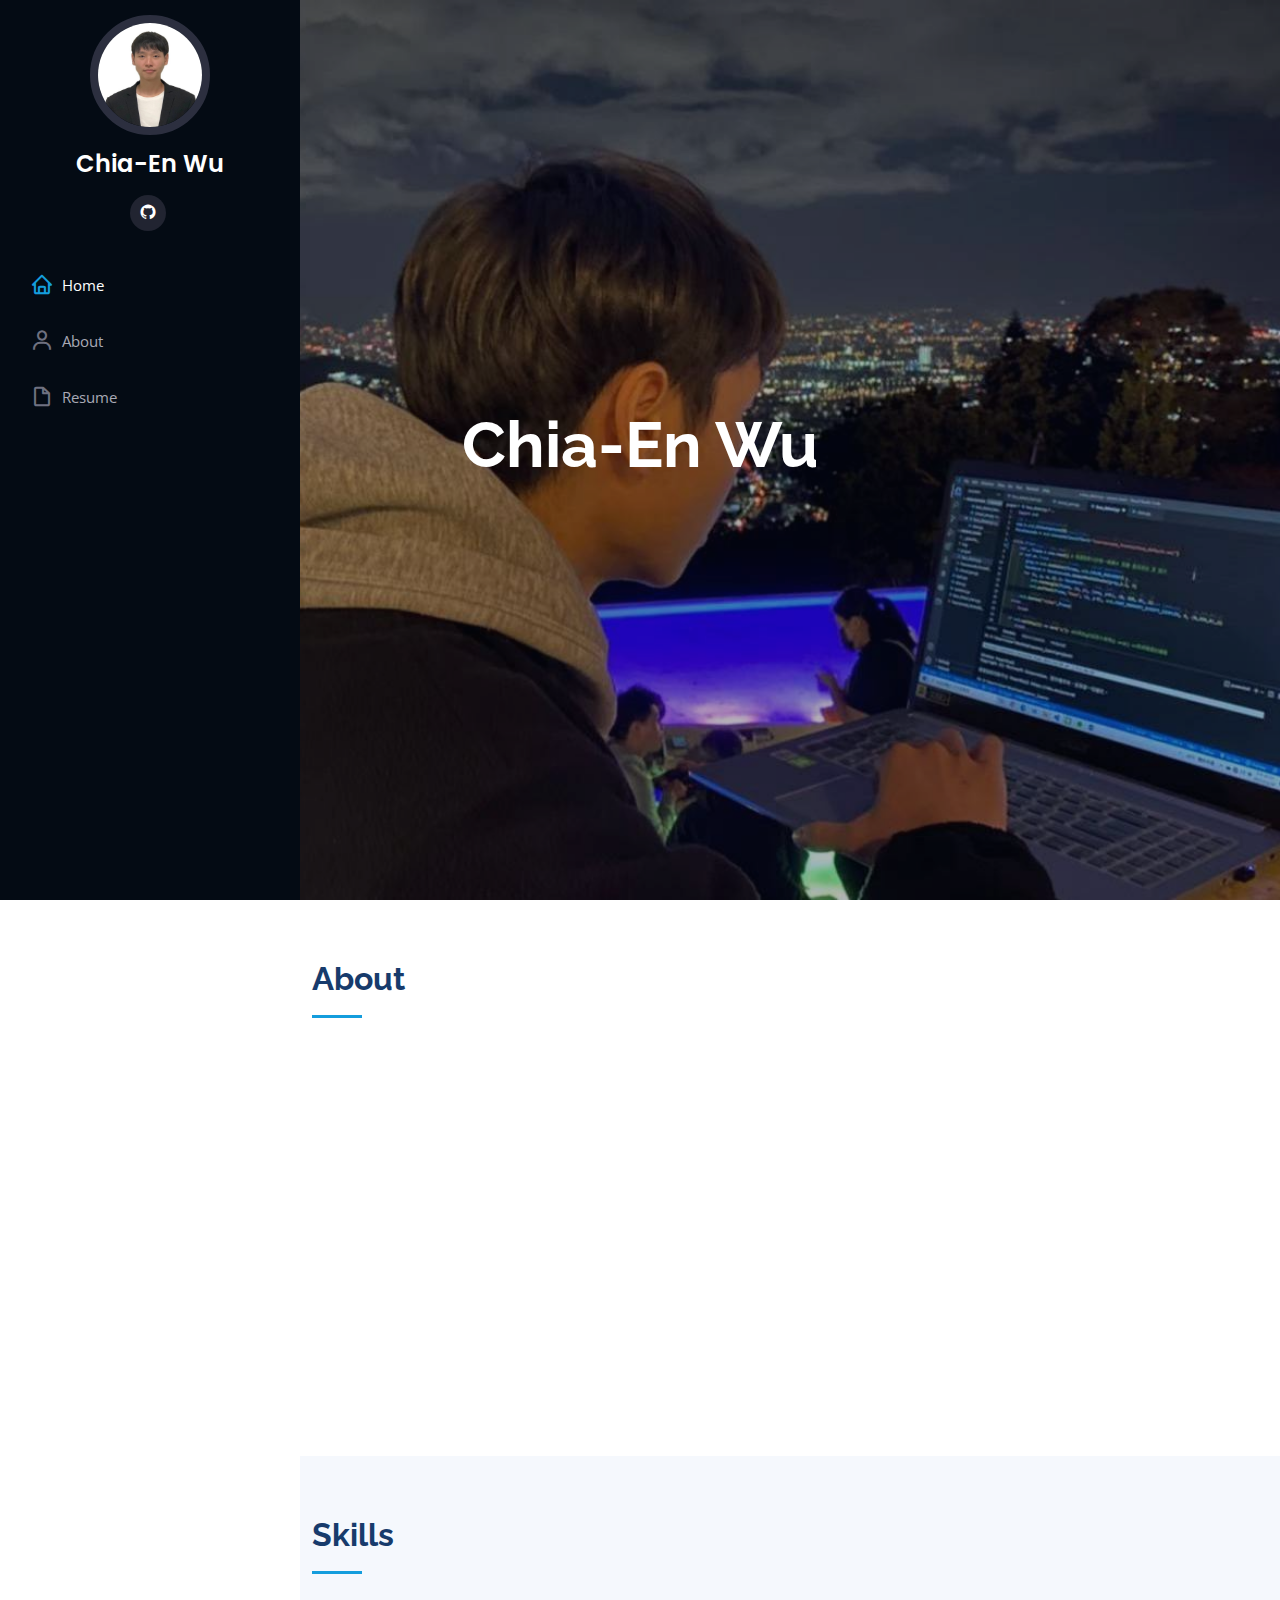
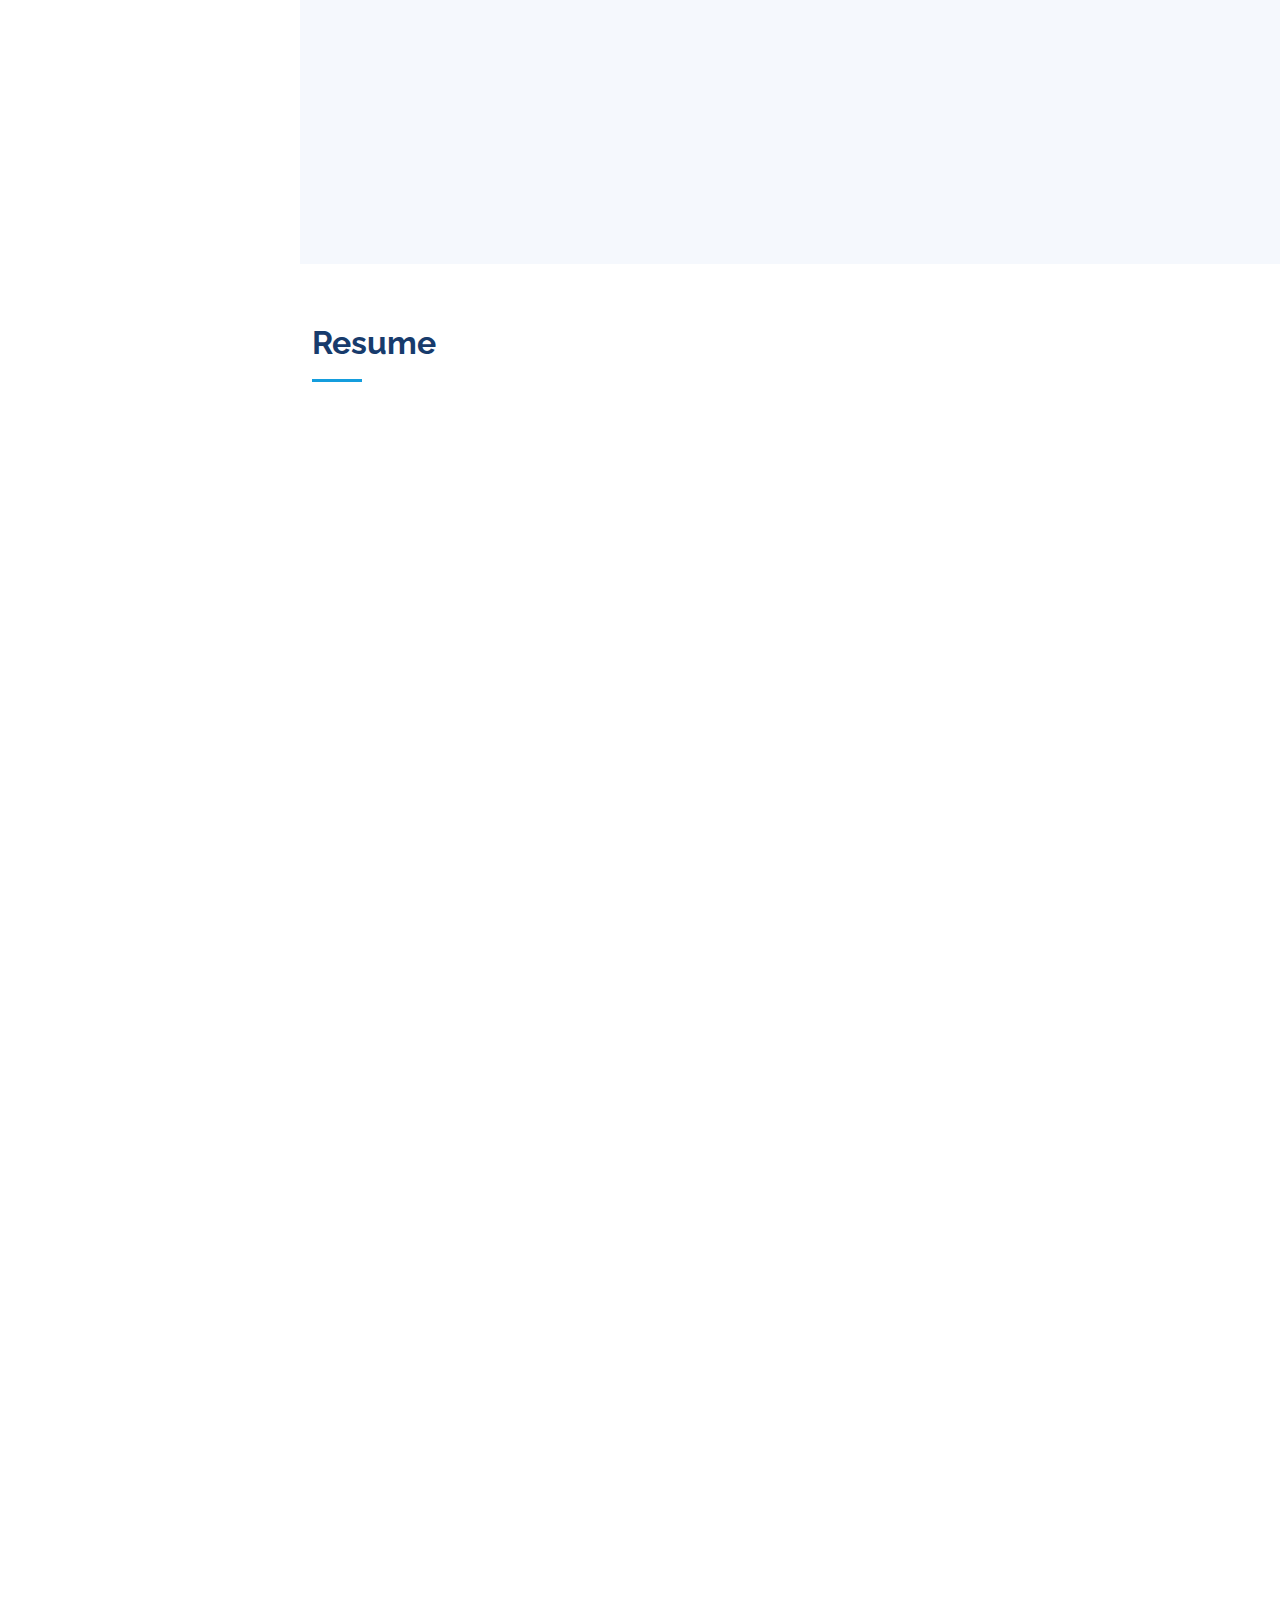
<file: index.html>
<!DOCTYPE html>
<html lang="en">

<head>
  <meta charset="utf-8">
  <meta content="width=device-width, initial-scale=1.0" name="viewport">

  <title>My_resume</title>
  <meta content="" name="description">
  <meta content="" name="keywords">

  <!-- Favicons -->
  <link href="assets/img/favicon.png" rel="icon">
  <link href="assets/img/apple-touch-icon.png" rel="apple-touch-icon">

  <!-- Google Fonts -->
  <link href="https://fonts.googleapis.com/css?family=Open+Sans:300,300i,400,400i,600,600i,700,700i|Raleway:300,300i,400,400i,500,500i,600,600i,700,700i|Poppins:300,300i,400,400i,500,500i,600,600i,700,700i" rel="stylesheet">

  <!-- Vendor CSS Files -->
  <link href="assets/vendor/aos/aos.css" rel="stylesheet">
  <link href="assets/vendor/bootstrap/css/bootstrap.min.css" rel="stylesheet">
  <link href="assets/vendor/bootstrap-icons/bootstrap-icons.css" rel="stylesheet">
  <link href="assets/vendor/boxicons/css/boxicons.min.css" rel="stylesheet">
  <link href="assets/vendor/glightbox/css/glightbox.min.css" rel="stylesheet">
  <link href="assets/vendor/swiper/swiper-bundle.min.css" rel="stylesheet">

  <!-- Template Main CSS File -->
  <link href="assets/css/style.css" rel="stylesheet">

  <!-- =======================================================
  * Template Name: iPortfolio - v3.7.0
  * Template URL: https://bootstrapmade.com/iportfolio-bootstrap-portfolio-websites-template/
  * Author: BootstrapMade.com
  * License: https://bootstrapmade.com/license/
  ======================================================== -->
</head>

<body>

  <!-- ======= Mobile nav toggle button ======= -->
  <i class="bi bi-list mobile-nav-toggle d-xl-none"></i>

  <!-- ======= Header ======= -->
  <header id="header">
    <div class="d-flex flex-column">

      <div class="profile">
        <img src="assets/img/profile-img.jpg" alt="" class="img-fluid rounded-circle">
        <h1 class="text-light"><a href="index.html">Chia-En Wu</a></h1>
        <div class="social-links mt-3 text-center">
          <a href="https://github.com/Terrywu0208" class="github" target="_blank"><i class="bx bxl-github"></i></a>
        </div>
      </div>

      <nav id="navbar" class="nav-menu navbar">
        <ul>
          <li><a href="#hero" class="nav-link scrollto active"><i class="bx bx-home"></i> <span>Home</span></a></li>
          <li><a href="#about" class="nav-link scrollto"><i class="bx bx-user"></i> <span>About</span></a></li>
          <li><a href="#resume" class="nav-link scrollto"><i class="bx bx-file-blank"></i> <span>Resume</span></a></li>
        </ul>
      </nav><!-- .nav-menu -->
    </div>
  </header><!-- End Header -->

  <!-- ======= Hero Section ======= -->
  <section id="hero" class="d-flex flex-column justify-content-center align-items-center">
    <div class="hero-container" data-aos="fade-in">
      <h1>Chia-En Wu</h1>
      <!-- <p><span class="typed" data-typed-items="給我實習機會ㄚㄚㄚ"></span></p> -->
    </div>
  </section><!-- End Hero -->

  <main id="main">

    <!-- ======= About Section ======= -->
    <section id="about" class="about">
      <div class="container">

        <div class="section-title">
          <h2>About</h2>
        </div>

        <div class="row">
          <div class="col-lg-4" data-aos="fade-right">
            <img src="assets/img/profile-img.jpg" class="img-fluid" alt="">
          </div>
          <div class="col-lg-8 pt-4 pt-lg-0 content" data-aos="fade-left">
            <h3>Data Scientist &amp; Backend Engineer</h3>
            <p class="fst-italic">
              I am Chia-En Wu, a data engineer passionate about distributed systems, cloud computing, and hands-on problem-solving. I enjoy applying programming to optimize data processing, enhance system efficiency, and tackle real-world challenges through practical implementation.
            </p>
            <div class="row">
              <div class="col-lg-6">
                <ul>
                  <li><i class="bi bi-chevron-right"></i> <strong>Birthday:</strong> <span>8 February 2002</span></li>
                  <li><i class="bi bi-chevron-right"></i> <strong>Website:</strong> <span>wu28hk@gmail.com</span></li>
                  <li><i class="bi bi-chevron-right"></i> <strong>Phone:</strong> <span>0966488012</span></li>
                  <li><i class="bi bi-chevron-right"></i> <strong>City:</strong> <span>Taipei, Taiwan</span></li>
                </ul>
              </div>
              <div class="col-lg-6">
                <ul>
                  <li><i class="bi bi-chevron-right"></i> <strong>Age:</strong> <span>23</span></li>
                  <li><i class="bi bi-chevron-right"></i> <strong>Degree:</strong> <span>B.B.A. in Big Data Management</span></li>
                  <li><i class="bi bi-chevron-right"></i> <strong>University:</strong> <span>Soochow University</span></li>
                </ul>
              </div>
            </div>
          </div>
        </div>

      </div>
    </section><!-- End About Section -->

    <!-- ======= Skills Section ======= -->
    <section id="skills" class="skills section-bg">
      <div class="container">

        <div class="section-title">
          <h2>Skills</h2>
        </div>

        <div class="row skills-content">

          <div class="col-lg-6" data-aos="fade-up">

            <div class="progress">
              <span class="skill">Python <i class="val">70%</i></span>
              <div class="progress-bar-wrap">
                <div class="progress-bar" role="progressbar" aria-valuenow="70" aria-valuemin="0" aria-valuemax="100"></div>
              </div>
            </div>

            <div class="progress">
              <span class="skill">PHP <i class="val">50%</i></span>
              <div class="progress-bar-wrap">
                <div class="progress-bar" role="progressbar" aria-valuenow="50" aria-valuemin="0" aria-valuemax="100"></div>
              </div>
            </div>

            <div class="progress">
              <span class="skill">SQL <i class="val">40%</i></span>
              <div class="progress-bar-wrap">
                <div class="progress-bar" role="progressbar" aria-valuenow="40" aria-valuemin="0" aria-valuemax="100"></div>
              </div>
            </div>

          </div>

          <div class="col-lg-6" data-aos="fade-up" data-aos-delay="100">

            <div class="progress">
              <span class="skill">HTML <i class="val">70%</i></span>
              <div class="progress-bar-wrap">
                <div class="progress-bar" role="progressbar" aria-valuenow="70" aria-valuemin="0" aria-valuemax="100"></div>
              </div>
            </div>

            <div class="progress">
              <span class="skill">CSS <i class="val">60%</i></span>
              <div class="progress-bar-wrap">
                <div class="progress-bar" role="progressbar" aria-valuenow="60" aria-valuemin="0" aria-valuemax="100"></div>
              </div>
            </div>

            <div class="progress">
              <span class="skill">JAVASCRIPT <i class="val">40%</i></span>
              <div class="progress-bar-wrap">
                <div class="progress-bar" role="progressbar" aria-valuenow="40" aria-valuemin="0" aria-valuemax="100"></div>
              </div>
            </div>

          </div>

        </div>

      </div>
    </section><!-- End Skills Section -->

    <!-- ======= Resume Section ======= -->
    <section id="resume" class="resume">
      <div class="container">
        <div class="section-title">
          <h2>Resume</h2>
        </div>

        <div class="row">
          <div class="col-lg-6" data-aos="fade-up">
            <h3 class="resume-title">Contact Information</h3>
            <div class="resume-item pb-0">
              <h4>CHIA-EN WU</h4>
              <p>
                <strong>TEL:</strong> (+886)966488012<br>
                <strong>Email:</strong> wu28hk@gmail.com<br>
                <strong>GitHub:</strong> <a href="https://github.com/Terrywu0208" target="_blank">github.com/Terrywu0208</a>
              </p>
            </div>
          </div>
          
          <div class="col-lg-6" data-aos="fade-up">
            <h3 class="resume-title">Education</h3>
            <div class="resume-item">
              <h4>B.B.A., Major in Big Data Management (2020.09 - 2024.06)</h4>
              <p><em>Soochow University, Taiwan</em></p>
              <p><strong>GPA:</strong> 3.9/4</p>
            </div>
            <div class="resume-item">
              <h4>Exchange Program (2023.02 - 2023.06)</h4>
              <p><em>School of Data Science, Fudan University</em></p>
              <p><strong>Related Courses:</strong> Neural Networks and Machine Learning, Time Series Analysis, NLP</p>
            </div>
          </div>
        </div>

        <div class="row">  
          <div class="col-lg-12" data-aos="fade-up" data-aos-delay="100">
            <h3 class="resume-title">Professional Experience</h3>
            <div class="resume-item">
              <h4>Data Engineering Intern at Tencent Technology Co. Ltd. (2023.07 - 2023.09)</h4>
              <ul>
                <li>Assisted in structuring ClickHouse with data layering, source analysis, and hot/cold analysis. Collaborated across departments to optimize data usage, reducing waste and improving platform efficiency by 35%.</li>
                <li>Developed a monitoring system for real-time tracking of model operations, server tasks, and databases. Kafka was used as the foundation for key features, including low latency, low resource use, and auto-alerting.</li>
                <li>Engineered a big data dashboard with RESTful APIs and Several control panels, allowing managers to monitor tasks, execute commands, check timeout events, and track failures, detecting issues early and reducing impact.</li>
              </ul>
            </div>
            <div class="resume-item">
              <h4>Data Analysis Intern at Advant Analytics Tactics Ltd. (2022.06 - 2023.06)</h4>
              <ul>
                <li>Implemented data parallelism (DP) via GPU parallelization techniques to optimize genetic algorithms for scheduling a large volume of assignments, achieving a significant 65% acceleration in runtime efficiency.</li>
                <li>Developed a scalable and reliable parallel web crawler using Python, Docker, and RabbitMQ on AWS EC2. This system monitors activities to enhance anti-bot evasion measures and resolve errors efficiently.</li>
                <li>Trained NLP models that speed up pattern searching through IBM Watson Discovery.</li>
                <li>Utilized Tableau and MicroStrategy to build a dashboard to analyze telecom equipment logs, identify outliers and errors, and improve the efficiency of maintaining their equipment.</li>
              </ul>
            </div>
          </div>
        </div>

        <div class="row">
          <div class="col-lg-12" data-aos="fade-up">
            <div class="resume-item">
              <h4>Project Research Assistant at Brinno Inc. (2021.06 - 2021.09)</h4>
              <ul>
                <li>Automated news extraction using Python scraping, scheduled tasks on Heroku, and stored data in Google BigQuery. Linked Google Analytics to a dashboard to visualize product relevance and media impact.</li>
                <li>Maintained the company website with PHP Laravel, optimizing shopping cart, order, and warranty pages. Integrated Google Analytics to gather data, enhance performance, and inform marketing strategies.</li>
                <li>Retrieved and gathered product-related data, including launches and reviews, through YouTube API, and analyzed customer behaviors with Google Analytics and BigQuery to plan new marketing tactics.</li>
              </ul>
            </div>
          </div>
          
          <div class="col-lg-12" data-aos="fade-up" data-aos-delay="100">
            <h3 class="resume-title">Extracurricular Experience</h3>
            <div class="resume-item">
              <h4>Taipei 101 Boutique Marketing Project - Research Assistant (2022.03 - 2023.01)</h4>
              <ul>
                <li>Created a marketing analytics platform for Taipei 101 as a full-stack developer, using Bootstrap, Node.js with Express, and MariaDB to analyze department store consumption data and generate insights.</li>
                <li>Deployed a marketing analytics dashboard using Nginx as a reverse proxy and Docker for consistency. Configured a Linux server for security and performance, enabling scalability and efficient resource utilization for real-time insights.</li>
                <li>Analyzed consumption and customer information by combining RFM analysis with K-means clustering using the Elbow method for segmentation. Assessed CLV (Customer Lifetime Value) to develop tailored membership programs.</li>
              </ul>
            </div>
            <div class="resume-item">
              <h4>KPMG Digital Audit Platform Project - Full-Stack Developer (2022.01 - 2022.07)</h4>
              <ul>
                <li>Developed a digital audit platform to enhance data analysis efficiency by 60% by creating responsive web pages with Bootstrap and jQuery, establishing RESTful APIs via AWS Lambda and API Gateway, hosting on AWS EC2, and managing data with MariaDB, significantly improving audit processes.</li>
                <li>Extracted tables from financial PDFs using pdfplumber and performed OCR with Tesseract. Collaborated with accountants to apply audit logic for improved accuracy and efficiency.</li>
                <li>Built a Python Scrapy web scraper to automate financial reports retrieval from Taiwan Stock Exchange, scheduled with AWS Lambda and CloudWatch for efficient data collection.</li>
              </ul>
            </div>
          </div>
        </div>

        <div class="row">
          <div class="col-lg-12" data-aos="fade-up">
            <h3 class="resume-title">Innovation and Research</h3>
            <div class="resume-item">
              <h4>2022 Intelligent Innovation and Interdisciplinary Creation Contest - Honorable Mention (2022.06 - 2022.10)</h4>
              <ul>
                <li>Architected an iOS app that detects falls and activates a drone to verify incidents. The drone captures and sends video to the app while alerting family members, enhancing response times and ensuring timely assistance.</li>
                <li>Designed a home care monitoring system with video recognition and a mobile app, using MediaPipe Holistic for training data, a CNN for fall posture detection, and gyroscope-based fall alerts from three-axis acceleration data.</li>
                <li>Developed an iOS app using Swift and SwiftUI for fall recognition alerts, creating models from gyroscope data. Utilized APNs (Apple Push Notification service) to send real-time alerts to designated family members.</li>
              </ul>
            </div>
          </div>
        </div>

        <div class="row">
          <div class="col-lg-12" data-aos="fade-up">
            <h3 class="resume-title">Research Publications</h3>
            <div class="resume-item">
              <h4>Practical Impact of ChatGPT in Introduction to Computer Science Course (2024)</h4>
              <p><em>Proceedings of the 28th Global Chinese Conference on Computers in Education (GCCCE)</em></p>
              <ul>
                <li>Co-authored with Chia-Hao Chiu</li>
                <li>Examined exam performance and real learning outcomes</li>
                <li>Available at: <a href="http://gccce2024.swu.edu.cn/GCCCE2024dahuilunwenji_zhongwenlunwen.pdf" target="_blank">Conference Proceedings</a></li>
              </ul>
            </div>
          </div>
        </div>
      </div>
    </section><!-- End Resume Section -->

  </main><!-- End #main -->

  <a href="#" class="back-to-top d-flex align-items-center justify-content-center"><i class="bi bi-arrow-up-short"></i></a>

  <!-- Vendor JS Files -->
  <script src="assets/vendor/purecounter/purecounter.js"></script>
  <script src="assets/vendor/aos/aos.js"></script>
  <script src="assets/vendor/bootstrap/js/bootstrap.bundle.min.js"></script>
  <script src="assets/vendor/glightbox/js/glightbox.min.js"></script>
  <script src="assets/vendor/isotope-layout/isotope.pkgd.min.js"></script>
  <script src="assets/vendor/swiper/swiper-bundle.min.js"></script>
  <script src="assets/vendor/typed.js/typed.min.js"></script>
  <script src="assets/vendor/waypoints/noframework.waypoints.js"></script>
  <script src="assets/vendor/php-email-form/validate.js"></script>

  <!-- Template Main JS File -->
  <script src="assets/js/main.js"></script>

  <script>
    document.addEventListener('DOMContentLoaded', function() {
      console.log('DOM Loaded, searching for resume items');
      const resumeItems = document.querySelectorAll('.resume-item');
      console.log(`Found ${resumeItems.length} resume items`);
      
      resumeItems.forEach(item => {
        console.log('Processing resume item:', item);
        
        const pixelCard = document.createElement('div');
        pixelCard.classList.add('pixel-card');
        
        // Wrap the item in the pixel card
        const itemParent = item.parentNode;
        itemParent.insertBefore(pixelCard, item);
        pixelCard.appendChild(item);
        
        console.log('Trying to create PixelCard');
        try {
          const card = new PixelCard(pixelCard, { variant: 'pink' });
          console.log('PixelCard created successfully:', card);
        } catch (error) {
          console.error('Error creating PixelCard:', error);
        }
      });
    });
  </script>

</body>

</html>
</file>
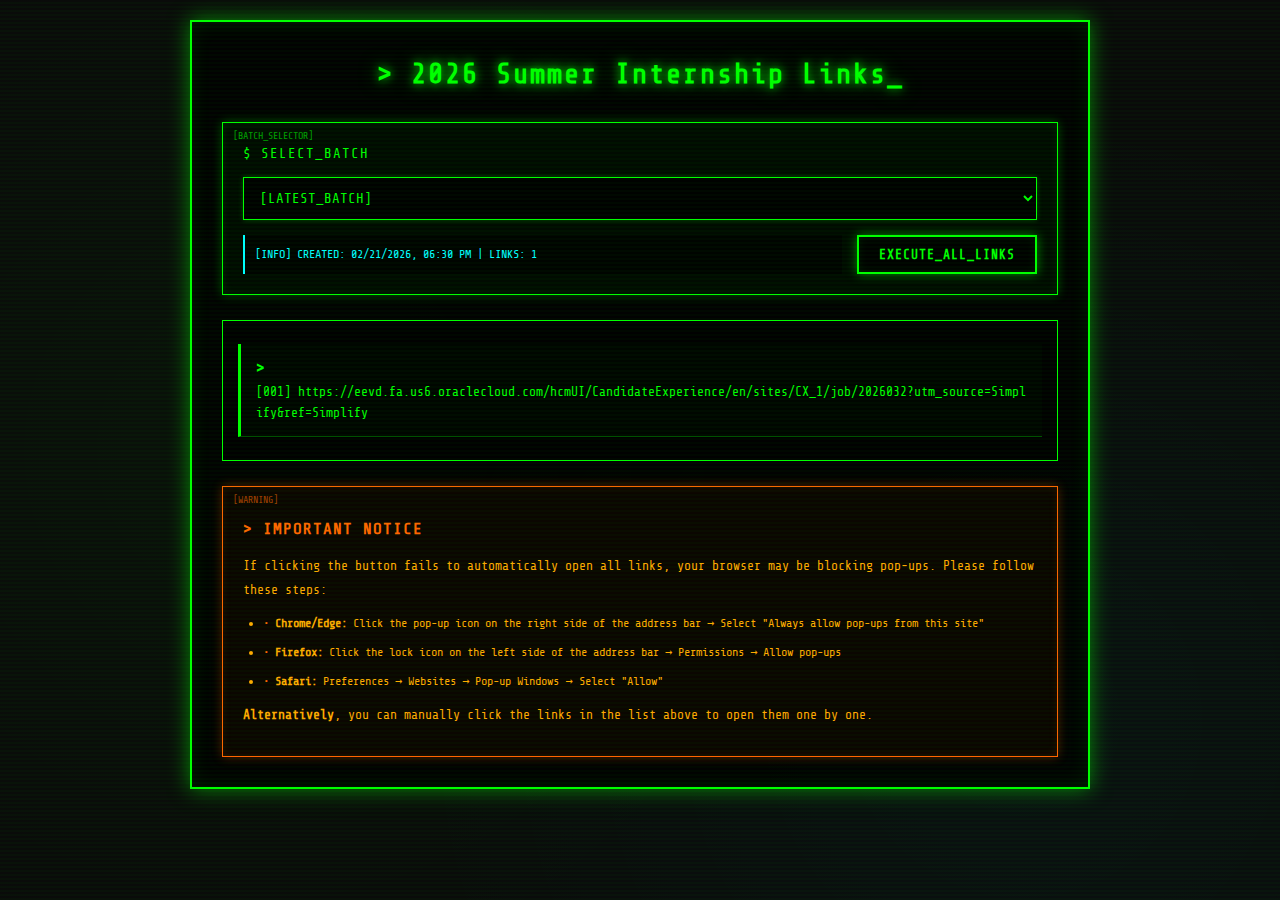
<file: openall.html>
<!DOCTYPE html>
<html>
<head>
<meta charset="UTF-8">
<meta name="viewport" content="width=device-width, initial-scale=1.0">
<title>2026 Summer Internship Links - Open All Links</title>
<style>
  @import url('https://fonts.googleapis.com/css2?family=Share+Tech+Mono&display=swap');
  
  * {
    box-sizing: border-box;
    margin: 0;
    padding: 0;
  }

  body {
    font-family: 'Share Tech Mono', 'Courier New', 'Consolas', 'Monaco', monospace;
    background: #0a0a0a;
    background-image: 
      radial-gradient(circle at 20% 50%, rgba(0, 255, 0, 0.03) 0%, transparent 50%),
      radial-gradient(circle at 80% 80%, rgba(0, 255, 255, 0.03) 0%, transparent 50%);
    min-height: 100vh;
    padding: 20px;
    line-height: 1.6;
    color: #00ff00;
    overflow-x: hidden;
  }

  /* Scanline effect */
  body::before {
    content: '';
    position: fixed;
    top: 0;
    left: 0;
    width: 100%;
    height: 100%;
    background: linear-gradient(
      transparent 50%,
      rgba(0, 255, 0, 0.03) 50%
    );
    background-size: 100% 4px;
    pointer-events: none;
    z-index: 1000;
    animation: scanline 8s linear infinite;
  }

  @keyframes scanline {
    0% { transform: translateY(0); }
    100% { transform: translateY(4px); }
  }

  .container {
    max-width: 900px;
    margin: 0 auto;
    background: rgba(0, 0, 0, 0.8);
    border: 2px solid #00ff00;
    box-shadow: 
      0 0 20px rgba(0, 255, 0, 0.5),
      inset 0 0 20px rgba(0, 255, 0, 0.1);
    padding: 30px;
    animation: fadeIn 0.8s ease-in, glow 2s ease-in-out infinite alternate;
    position: relative;
  }

  @keyframes fadeIn {
    from {
      opacity: 0;
      transform: translateY(-10px);
    }
    to {
      opacity: 1;
      transform: translateY(0);
    }
  }

  @keyframes glow {
    from {
      box-shadow: 
        0 0 20px rgba(0, 255, 0, 0.5),
        inset 0 0 20px rgba(0, 255, 0, 0.1);
    }
    to {
      box-shadow: 
        0 0 30px rgba(0, 255, 0, 0.8),
        inset 0 0 30px rgba(0, 255, 0, 0.2);
    }
  }

  /* Terminal prompt style */
  .terminal-prompt {
    color: #00ff00;
    font-weight: bold;
  }

  h2 {
    color: #00ff00;
    font-size: 28px;
    margin-bottom: 25px;
    text-align: center;
    text-shadow: 
      0 0 10px rgba(0, 255, 0, 0.8),
      0 0 20px rgba(0, 255, 0, 0.5);
    letter-spacing: 2px;
    position: relative;
  }

  h2::before {
    content: '> ';
    color: #00ff00;
  }

  h2::after {
    content: '_';
    animation: blink 1s infinite;
    color: #00ff00;
  }

  @keyframes blink {
    0%, 50% { opacity: 1; }
    51%, 100% { opacity: 0; }
  }

  .batch-selector {
    margin-bottom: 25px;
    padding: 20px;
    background: rgba(0, 20, 0, 0.5);
    border: 1px solid #00ff00;
    box-shadow: 
      0 0 10px rgba(0, 255, 0, 0.3),
      inset 0 0 10px rgba(0, 255, 0, 0.1);
    position: relative;
  }

  .batch-selector::before {
    content: '[BATCH_SELECTOR]';
    position: absolute;
    top: 5px;
    left: 10px;
    font-size: 10px;
    color: #00ff00;
    opacity: 0.6;
  }

  .batch-selector label {
    display: block;
    color: #00ff00;
    margin-bottom: 12px;
    font-size: 14px;
    text-transform: uppercase;
    letter-spacing: 1px;
  }

  .batch-selector label::before {
    content: '$ ';
    color: #00ff00;
  }

  .batch-selector select {
    width: 100%;
    padding: 12px;
    font-size: 14px;
    border: 1px solid #00ff00;
    border-radius: 0;
    background: rgba(0, 0, 0, 0.8);
    color: #00ff00;
    cursor: pointer;
    transition: all 0.3s ease;
    font-family: 'Share Tech Mono', monospace;
    box-shadow: 0 0 5px rgba(0, 255, 0, 0.3);
  }

  .batch-selector select:hover {
    background: rgba(0, 20, 0, 0.8);
    box-shadow: 0 0 10px rgba(0, 255, 0, 0.5);
  }

  .batch-selector select:focus {
    outline: none;
    border-color: #00ffff;
    box-shadow: 0 0 15px rgba(0, 255, 255, 0.6);
    color: #00ffff;
  }

  .batch-selector select option {
    background: #000;
    color: #00ff00;
  }

  .batch-info-container {
    display: flex;
    align-items: center;
    justify-content: space-between;
    gap: 15px;
    margin-top: 15px;
  }

  .batch-info {
    color: #00ffff;
    font-size: 12px;
    padding: 10px;
    background: rgba(0, 0, 0, 0.6);
    border-left: 2px solid #00ffff;
    font-family: 'Share Tech Mono', monospace;
    flex: 1;
  }

  .batch-info::before {
    content: "[INFO] ";
    color: #00ffff;
  }

  .url-list {
    margin-top: 25px;
    max-height: 500px;
    overflow-y: auto;
    padding-right: 10px;
    border: 1px solid #00ff00;
    background: rgba(0, 0, 0, 0.5);
    padding: 15px;
  }

  .url-list::-webkit-scrollbar {
    width: 8px;
  }

  .url-list::-webkit-scrollbar-track {
    background: rgba(0, 0, 0, 0.8);
  }

  .url-list::-webkit-scrollbar-thumb {
    background: #00ff00;
    box-shadow: 0 0 5px rgba(0, 255, 0, 0.8);
  }

  .url-list::-webkit-scrollbar-thumb:hover {
    background: #00ffff;
    box-shadow: 0 0 10px rgba(0, 255, 255, 0.8);
  }

  .url-item {
    padding: 12px 15px;
    margin: 8px 0;
    background: rgba(0, 20, 0, 0.3);
    border-left: 3px solid #00ff00;
    border-bottom: 1px solid rgba(0, 255, 0, 0.3);
    transition: all 0.3s ease;
    font-family: 'Share Tech Mono', monospace;
    position: relative;
  }

  .url-item::before {
    content: '> ';
    color: #00ff00;
    font-weight: bold;
  }

  .url-item:hover {
    background: rgba(0, 40, 0, 0.5);
    border-left-color: #00ffff;
    box-shadow: 
      0 0 10px rgba(0, 255, 0, 0.4),
      inset 0 0 10px rgba(0, 255, 0, 0.1);
    transform: translateX(5px);
  }

  .url-item a {
    color: #00ff00;
    text-decoration: none;
    word-break: break-all;
    display: block;
    transition: color 0.3s ease;
    font-size: 13px;
  }

  .url-item a:hover {
    color: #00ffff;
    text-shadow: 0 0 5px rgba(0, 255, 255, 0.8);
  }

  .batch-selector button {
    padding: 10px 20px;
    background: rgba(0, 0, 0, 0.8);
    color: #00ff00;
    border: 2px solid #00ff00;
    cursor: pointer;
    font-size: 13px;
    font-weight: bold;
    font-family: 'Share Tech Mono', monospace;
    transition: all 0.3s ease;
    overflow: hidden;
    text-transform: uppercase;
    letter-spacing: 1px;
    box-shadow: 
      0 0 10px rgba(0, 255, 0, 0.5),
      inset 0 0 10px rgba(0, 255, 0, 0.1);
    white-space: nowrap;
    flex-shrink: 0;
  }

  button {
    padding: 15px 35px;
    background: rgba(0, 0, 0, 0.8);
    color: #00ff00;
    border: 2px solid #00ff00;
    cursor: pointer;
    font-size: 16px;
    font-weight: bold;
    font-family: 'Share Tech Mono', monospace;
    transition: all 0.3s ease;
    position: relative;
    overflow: hidden;
    text-transform: uppercase;
    letter-spacing: 2px;
    box-shadow: 
      0 0 10px rgba(0, 255, 0, 0.5),
      inset 0 0 10px rgba(0, 255, 0, 0.1);
  }

  button::before {
    content: '';
  }

  button::after {
    content: '';
    position: absolute;
    top: 0;
    left: -100%;
    width: 100%;
    height: 100%;
    background: linear-gradient(
      90deg,
      transparent,
      rgba(0, 255, 0, 0.2),
      transparent
    );
    transition: left 0.5s;
  }

  button:hover::after {
    left: 100%;
  }

  .batch-selector button:hover {
    background: rgba(0, 20, 0, 0.8);
    border-color: #00ffff;
    color: #00ffff;
    box-shadow: 
      0 0 20px rgba(0, 255, 255, 0.8),
      inset 0 0 20px rgba(0, 255, 255, 0.2);
    transform: scale(1.05);
  }

  button:hover {
    background: rgba(0, 20, 0, 0.8);
    border-color: #00ffff;
    color: #00ffff;
    box-shadow: 
      0 0 20px rgba(0, 255, 255, 0.8),
      inset 0 0 20px rgba(0, 255, 255, 0.2);
    transform: translateY(-2px);
  }

  .batch-selector button:active {
    transform: scale(0.98);
    box-shadow: 
      0 0 10px rgba(0, 255, 0, 0.5),
      inset 0 0 10px rgba(0, 255, 0, 0.1);
  }

  .batch-selector button:disabled {
    opacity: 0.5;
    cursor: not-allowed;
    transform: none;
    border-color: #666;
    color: #666;
  }

  button:active {
    transform: translateY(0);
    box-shadow: 
      0 0 10px rgba(0, 255, 0, 0.5),
      inset 0 0 10px rgba(0, 255, 0, 0.1);
  }

  button:disabled {
    opacity: 0.5;
    cursor: not-allowed;
    transform: none;
    border-color: #666;
    color: #666;
  }

  .no-data {
    color: #ff6600;
    text-align: center;
    padding: 40px;
    font-size: 14px;
    font-family: 'Share Tech Mono', monospace;
  }

  .no-data::before {
    content: '[ERROR] ';
    color: #ff6600;
  }

  .notice-box {
    margin-top: 25px;
    padding: 20px;
    background: rgba(20, 10, 0, 0.5);
    border: 1px solid #ff6600;
    box-shadow: 
      0 0 10px rgba(255, 102, 0, 0.3),
      inset 0 0 10px rgba(255, 102, 0, 0.1);
    position: relative;
  }

  .notice-box::before {
    content: '[WARNING]';
    position: absolute;
    top: 5px;
    left: 10px;
    font-size: 10px;
    color: #ff6600;
    opacity: 0.6;
  }

  .notice-box h3 {
    color: #ff6600;
    font-size: 16px;
    margin-bottom: 12px;
    margin-top: 10px;
    text-transform: uppercase;
    letter-spacing: 1px;
  }

  .notice-box h3::before {
    content: "> ";
    color: #ff6600;
  }

  .notice-box p {
    color: #ffaa00;
    font-size: 13px;
    line-height: 1.8;
    margin-bottom: 10px;
    font-family: 'Share Tech Mono', monospace;
  }

  .notice-box ul {
    color: #ffaa00;
    font-size: 12px;
    margin-left: 20px;
    margin-top: 10px;
    line-height: 2;
    font-family: 'Share Tech Mono', monospace;
  }

  .notice-box li {
    margin-bottom: 5px;
  }

  .notice-box li::before {
    content: "• ";
    color: #ff6600;
  }

  .loading {
    text-align: center;
    padding: 20px;
    color: #00ff00;
    font-size: 14px;
    font-family: 'Share Tech Mono', monospace;
  }

  .loading::before {
    content: '[LOADING] ';
    color: #00ff00;
  }

  @media (max-width: 768px) {
    .container {
      padding: 20px;
    }

    h2 {
      font-size: 20px;
    }

    .batch-info-container {
      flex-direction: column;
      align-items: stretch;
      gap: 10px;
    }

    .batch-selector button {
      padding: 8px 15px;
      font-size: 11px;
      letter-spacing: 0.5px;
      width: 100%;
    }

    button {
      width: 100%;
      padding: 12px 20px;
      font-size: 14px;
    }
  }
</style>
</head>
<body>
<div class="container">
  <h2>2026 Summer Internship Links</h2>

  <div class="batch-selector">
    <label for="batchSelect">SELECT_BATCH</label>
    <select id="batchSelect">
      <option value="">[LOADING...]</option>
    </select>
    <div class="batch-info-container">
      <div class="batch-info" id="batchInfo"></div>
      <button id="openAllBtn" style="display: none;">EXECUTE_ALL_LINKS</button>
    </div>
  </div>

  <div class="url-list" id="urlList"></div>

  <div class="notice-box">
    <h3>Important Notice</h3>
    <p>If clicking the button fails to automatically open all links, your browser may be blocking pop-ups. Please follow these steps:</p>
    <ul>
      <li><strong>Chrome/Edge:</strong> Click the pop-up icon on the right side of the address bar → Select "Always allow pop-ups from this site"</li>
      <li><strong>Firefox:</strong> Click the lock icon on the left side of the address bar → Permissions → Allow pop-ups</li>
      <li><strong>Safari:</strong> Preferences → Websites → Pop-up Windows → Select "Allow"</li>
    </ul>
    <p style="margin-top: 10px;"><strong>Alternatively</strong>, you can manually click the links in the list above to open them one by one.</p>
  </div>
</div>

<script>
// Get batch ID from URL parameters, or use localStorage to remember last selection
function getBatchId() {
  const urlParams = new URLSearchParams(window.location.search);
  const batchId = urlParams.get('batch');
  if (batchId) {
    localStorage.setItem('lastBatchId', batchId);
    return batchId;
  }
  // If no URL parameter, use the record in localStorage
  return localStorage.getItem('lastBatchId') || 'latest';
}

// Load JSON data
async function loadData() {
  try {
    const response = await fetch('data/data.json?t=' + Date.now()); // Add timestamp to avoid cache
    if (!response.ok) {
      throw new Error(`HTTP error! status: ${response.status}`);
    }
    const data = await response.json();
    return data;
  } catch (error) {
    console.error('[ERROR] Failed to load data:', error);
    // Display error message to user
    const urlList = document.getElementById('urlList');
    if (urlList) {
      const isLocalFile = window.location.protocol === 'file:';
      let errorMessage = '';
      
      if (isLocalFile) {
        // Local file system error
        errorMessage = `
          <div class="no-data" style="text-align: left; padding: 20px;">
            <div style="margin-bottom: 15px;">[ERROR] Cannot load data/data.json</div>
            <div style="font-size: 12px; line-height: 1.8; color: #ffaa00;">
              <div style="margin-bottom: 10px;"><strong>Reason:</strong> Browser security policy prevents direct reading of local files</div>
              <div style="margin-bottom: 15px;"><strong>Solutions:</strong></div>
              <div style="margin-left: 20px; margin-bottom: 10px;">
                <strong>Method 1 (Recommended):</strong> Use a local server<br>
                <code style="color: #00ff00; background: rgba(0,0,0,0.5); padding: 2px 5px;">python -m http.server 8000</code><br>
                Then open <code style="color: #00ff00; background: rgba(0,0,0,0.5); padding: 2px 5px;">http://localhost:8000/openall.html</code> in your browser
              </div>
              <div style="margin-left: 20px; margin-bottom: 10px;">
                <strong>Method 2:</strong> Deploy to GitHub Pages and it will work normally
              </div>
            </div>
          </div>
        `;
      } else {
        // GitHub Pages or other HTTP server error
        errorMessage = `
          <div class="no-data" style="text-align: left; padding: 20px;">
            <div style="margin-bottom: 15px;">[ERROR] Cannot load data/data.json</div>
            <div style="font-size: 12px; line-height: 1.8; color: #ffaa00;">
              <div style="margin-bottom: 10px;"><strong>Possible causes:</strong></div>
              <div style="margin-left: 20px; margin-bottom: 10px;">
                • data/data.json file does not exist or path is incorrect<br>
                • Network connection issue<br>
                • Server configuration problem
              </div>
              <div style="margin-top: 15px; color: #00ffff;">
                [INFO] Please ensure data/data.json file has been correctly uploaded to GitHub Pages
              </div>
            </div>
          </div>
        `;
      }
      
      urlList.innerHTML = errorMessage;
    }
    return { batches: [] };
  }
}

// Format time
function formatTime(timestamp) {
  const date = new Date(timestamp);
  return date.toLocaleString('en-US', {
    year: 'numeric',
    month: '2-digit',
    day: '2-digit',
    hour: '2-digit',
    minute: '2-digit'
  });
}

// Display batch selector
function populateBatchSelector(batches) {
  const select = document.getElementById('batchSelect');
  select.innerHTML = '';
  
  if (batches.length === 0) {
    select.innerHTML = '<option value="">[NO_DATA]</option>';
    return;
  }
  
  // Add "latest" option
  const latestOption = document.createElement('option');
  latestOption.value = 'latest';
  latestOption.textContent = '[LATEST_BATCH]';
  select.appendChild(latestOption);
  
  // Add historical batches (newest first)
  batches.slice().reverse().forEach((batch, index) => {
    const option = document.createElement('option');
    option.value = batch.id.toString();
    option.textContent = `BATCH_${batch.id} - ${formatTime(batch.timestamp)}`;
    select.appendChild(option);
  });
  
  // Set current selection
  const currentBatchId = getBatchId();
  if (currentBatchId === 'latest' || !batches.find(b => b.id.toString() === currentBatchId)) {
    select.value = 'latest';
  } else {
    select.value = currentBatchId;
  }
  
  // Listen for selection changes
  select.addEventListener('change', (e) => {
    const selectedId = e.target.value;
    if (selectedId === 'latest') {
      localStorage.setItem('lastBatchId', 'latest');
      window.history.replaceState({}, '', window.location.pathname);
    } else {
      localStorage.setItem('lastBatchId', selectedId);
      window.history.replaceState({}, '', `?batch=${selectedId}`);
    }
    displayBatch(batches, selectedId);
  });
}

// Display batch content
function displayBatch(batches, batchId, autoOpen = false) {
  const urlList = document.getElementById('urlList');
  const batchInfo = document.getElementById('batchInfo');
  const openAllBtn = document.getElementById('openAllBtn');
  
  let selectedBatch;
  
  if (batchId === 'latest' || batchId === '') {
    // Display the latest batch
    selectedBatch = batches.length > 0 ? batches[batches.length - 1] : null;
  } else {
    // Display specified batch
    selectedBatch = batches.find(b => b.id.toString() === batchId);
  }
  
  if (!selectedBatch || !selectedBatch.urls || selectedBatch.urls.length === 0) {
    urlList.innerHTML = '<div class="no-data">[NO_LINKS_IN_BATCH]</div>';
    batchInfo.textContent = '';
    openAllBtn.style.display = 'none';
    return;
  }
  
  // Display batch information
  batchInfo.textContent = `CREATED: ${formatTime(selectedBatch.timestamp)} | LINKS: ${selectedBatch.urls.length}`;
  
  // Display link list
  urlList.innerHTML = '';
  selectedBatch.urls.forEach((url, index) => {
    const urlItem = document.createElement('div');
    urlItem.className = 'url-item';
    const paddedIndex = String(index + 1).padStart(3, '0');
    urlItem.innerHTML = `<a href="${url}" target="_blank">[${paddedIndex}] ${url}</a>`;
    urlList.appendChild(urlItem);
  });
  
  // Function to open all links
  function openAllLinks() {
    if (!selectedBatch || !selectedBatch.urls || selectedBatch.urls.length === 0) {
      return false;
    }
    
    const totalUrls = selectedBatch.urls.length;
    let blockedCount = 0;
    
    // Use small delay to avoid browser blocking pop-ups, but ensure immediate trigger
    selectedBatch.urls.forEach((url, index) => {
      setTimeout(() => {
        const newWindow = window.open(url, '_blank');
        
        // Check if blocked
        if (!newWindow) {
          // window.open returns null means blocked
          blockedCount++;
          console.warn(`[ERROR] Popup blocked for: ${url}`);
        } else {
          // Further check: try to access window properties
          try {
            // If window is blocked, accessing some properties may fail
            const test = newWindow.closed;
          } catch (e) {
            blockedCount++;
            console.warn(`[ERROR] Popup blocked for: ${url}`);
          }
        }
      }, index * 100); // Each link spaced 100ms apart to avoid blocking
    });
    
    return blockedCount === 0;
  }
  
  // Set button click event
  openAllBtn.onclick = () => {
    openAllBtn.disabled = true;
    openAllBtn.textContent = '[EXECUTING...]';
    
    openAllLinks();
    
    // Restore button state after 500ms
    setTimeout(() => {
      openAllBtn.disabled = false;
      openAllBtn.textContent = 'EXECUTE_ALL_LINKS';
    }, 500);
  };
  
  // Button always displayed
  openAllBtn.style.display = 'block';
  openAllBtn.disabled = false;
  openAllBtn.textContent = 'EXECUTE_ALL_LINKS';
  
  // If it's the first load (autoOpen = true), automatically execute opening all links
  if (autoOpen) {
    // Delay a bit before executing to ensure page is fully loaded
    setTimeout(() => {
      openAllLinks();
    }, 100);
  }
}

// Initialize
async function init() {
  const data = await loadData();
  const batches = data.batches || [];
  
  populateBatchSelector(batches);
  const currentBatchId = getBatchId();
  // Auto-open on first load (autoOpen = true)
  displayBatch(batches, currentBatchId, true);
}

// Initialize on page load
init();
</script>

</body>
</html>
</file>
<file: assets/css/style.css>
/**
* Template Name: iPortfolio - v3.7.0
* Template URL: https://bootstrapmade.com/iportfolio-bootstrap-portfolio-websites-template/
* Author: BootstrapMade.com
* License: https://bootstrapmade.com/license/
*/

/*--------------------------------------------------------------
# General
--------------------------------------------------------------*/
body {
  font-family: "Open Sans", sans-serif;
  color: #272829;
}

a {
  color: #149ddd;
  text-decoration: none;
}

a:hover {
  color: #37b3ed;
  text-decoration: none;
}

h1, h2, h3, h4, h5, h6 {
  font-family: "Raleway", sans-serif;
}

/*--------------------------------------------------------------
# Back to top button
--------------------------------------------------------------*/
.back-to-top {
  position: fixed;
  visibility: hidden;
  opacity: 0;
  right: 15px;
  bottom: 15px;
  z-index: 996;
  background: #149ddd;
  width: 40px;
  height: 40px;
  border-radius: 50px;
  transition: all 0.4s;
}
.back-to-top i {
  font-size: 28px;
  color: #fff;
  line-height: 0;
}
.back-to-top:hover {
  background: #2eafec;
  color: #fff;
}
.back-to-top.active {
  visibility: visible;
  opacity: 1;
}

/*--------------------------------------------------------------
# Header
--------------------------------------------------------------*/
#header {
  position: fixed;
  top: 0;
  left: 0;
  bottom: 0;
  width: 300px;
  transition: all ease-in-out 0.5s;
  z-index: 9997;
  transition: all 0.5s;
  padding: 0 15px;
  background: #040b14;
  overflow-y: auto;
}
#header .profile img {
  margin: 15px auto;
  display: block;
  width: 120px;
  border: 8px solid #2c2f3f;
}
#header .profile h1 {
  font-size: 24px;
  margin: 0;
  padding: 0;
  font-weight: 600;
  -moz-text-align-last: center;
  text-align-last: center;
  font-family: "Poppins", sans-serif;
}
#header .profile h1 a, #header .profile h1 a:hover {
  color: #fff;
  text-decoration: none;
}
#header .profile .social-links a {
  font-size: 18px;
  display: inline-block;
  background: #212431;
  color: #fff;
  line-height: 1;
  padding: 8px 0;
  margin-right: 4px;
  border-radius: 50%;
  text-align: center;
  width: 36px;
  height: 36px;
  transition: 0.3s;
}
#header .profile .social-links a:hover {
  background: #149ddd;
  color: #fff;
  text-decoration: none;
}

#main {
  margin-left: 300px;
}

@media (max-width: 1199px) {
  #header {
    left: -300px;
  }

  #main {
    margin-left: 0;
  }
}
/*--------------------------------------------------------------
# Navigation Menu
--------------------------------------------------------------*/
/* Desktop Navigation */
.nav-menu {
  padding: 30px 0 0 0;
}
.nav-menu * {
  margin: 0;
  padding: 0;
  list-style: none;
}
.nav-menu > ul > li {
  position: relative;
  white-space: nowrap;
}
.nav-menu a, .nav-menu a:focus {
  display: flex;
  align-items: center;
  color: #a8a9b4;
  padding: 12px 15px;
  margin-bottom: 8px;
  transition: 0.3s;
  font-size: 15px;
}
.nav-menu a i, .nav-menu a:focus i {
  font-size: 24px;
  padding-right: 8px;
  color: #6f7180;
}
.nav-menu a:hover, .nav-menu .active, .nav-menu .active:focus, .nav-menu li:hover > a {
  text-decoration: none;
  color: #fff;
}
.nav-menu a:hover i, .nav-menu .active i, .nav-menu .active:focus i, .nav-menu li:hover > a i {
  color: #149ddd;
}

/* Mobile Navigation */
.mobile-nav-toggle {
  position: fixed;
  right: 15px;
  top: 15px;
  z-index: 9998;
  border: 0;
  font-size: 24px;
  transition: all 0.4s;
  outline: none !important;
  background-color: #149ddd;
  color: #fff;
  width: 40px;
  height: 40px;
  display: inline-flex;
  align-items: center;
  justify-content: center;
  line-height: 0;
  border-radius: 50px;
  cursor: pointer;
}

.mobile-nav-active {
  overflow: hidden;
}
.mobile-nav-active #header {
  left: 0;
}

/*--------------------------------------------------------------
# Hero Section
--------------------------------------------------------------*/
#hero {
  width: 100%;
  height: 100vh;
  background: url("../img/106395.jpg") top center;
  background-size: cover;
}
#hero:before {
  content: "";
  background: rgba(5, 13, 24, 0.3);
  position: absolute;
  bottom: 0;
  top: 0;
  left: 0;
  right: 0;
  z-index: 1;
}
#hero .hero-container {
  position: relative;
  z-index: 2;
  min-width: 300px;
}
#hero h1 {
  margin: 0 0 10px 0;
  font-size: 64px;
  font-weight: 700;
  line-height: 56px;
  color: #fff;
}
#hero p {
  color: #fff;
  margin-bottom: 50px;
  font-size: 26px;
  font-family: "Poppins", sans-serif;
}
#hero p span {
  color: #fff;
  padding-bottom: 4px;
  letter-spacing: 1px;
  border-bottom: 3px solid #149ddd;
}
@media (min-width: 1024px) {
  #hero {
    background-attachment: fixed;
  }
}
@media (max-width: 768px) {
  #hero h1 {
    font-size: 28px;
    line-height: 36px;
  }
  #hero h2 {
    font-size: 18px;
    line-height: 24px;
    margin-bottom: 30px;
  }
}

/*--------------------------------------------------------------
# Sections General
--------------------------------------------------------------*/
section {
  padding: 60px 0;
  overflow: hidden;
}

.section-bg {
  background: #f5f8fd;
}

.section-title {
  padding-bottom: 30px;
}
.section-title h2 {
  font-size: 32px;
  font-weight: bold;
  margin-bottom: 20px;
  padding-bottom: 20px;
  position: relative;
  color: #173b6c;
}
.section-title h2::after {
  content: "";
  position: absolute;
  display: block;
  width: 50px;
  height: 3px;
  background: #149ddd;
  bottom: 0;
  left: 0;
}
.section-title p {
  margin-bottom: 0;
}

/*--------------------------------------------------------------
# About
--------------------------------------------------------------*/
.about .content h3 {
  font-weight: 700;
  font-size: 26px;
  color: #173b6c;
}
.about .content ul {
  list-style: none;
  padding: 0;
}
.about .content ul li {
  margin-bottom: 20px;
  display: flex;
  align-items: center;
}
.about .content ul strong {
  margin-right: 10px;
}
.about .content ul i {
  font-size: 16px;
  margin-right: 5px;
  color: #149ddd;
  line-height: 0;
}
.about .content p:last-child {
  margin-bottom: 0;
}

/*--------------------------------------------------------------
# Facts
--------------------------------------------------------------*/
.facts {
  padding-bottom: 30px;
}
.facts .count-box {
  padding: 30px;
  width: 100%;
}
.facts .count-box i {
  display: block;
  font-size: 44px;
  color: #149ddd;
  float: left;
  line-height: 0;
}
.facts .count-box span {
  font-size: 48px;
  line-height: 40px;
  display: block;
  font-weight: 700;
  color: #050d18;
  margin-left: 60px;
}
.facts .count-box p {
  padding: 15px 0 0 0;
  margin: 0 0 0 60px;
  font-family: "Raleway", sans-serif;
  font-size: 14px;
  color: #122f57;
}
.facts .count-box a {
  font-weight: 600;
  display: block;
  margin-top: 20px;
  color: #122f57;
  font-size: 15px;
  font-family: "Poppins", sans-serif;
  transition: ease-in-out 0.3s;
}
.facts .count-box a:hover {
  color: #1f5297;
}

/*--------------------------------------------------------------
# Akills
--------------------------------------------------------------*/
.skills .progress {
  height: 60px;
  display: block;
  background: none;
  border-radius: 0;
}
.skills .progress .skill {
  padding: 0;
  margin: 0 0 6px 0;
  text-transform: uppercase;
  display: block;
  font-weight: 600;
  font-family: "Poppins", sans-serif;
  color: #050d18;
}
.skills .progress .skill .val {
  float: right;
  font-style: normal;
}
.skills .progress-bar-wrap {
  background: #dce8f8;
  height: 10px;
}
.skills .progress-bar {
  width: 1px;
  height: 10px;
  transition: 0.9s;
  background-color: #149ddd;
}

/*--------------------------------------------------------------
# Resume
--------------------------------------------------------------*/
.resume .resume-title {
  font-size: 26px;
  font-weight: 700;
  margin-top: 20px;
  margin-bottom: 20px;
  color: #050d18;
}
.resume .resume-item {
  padding: 0 0 20px 20px;
  margin-top: -2px;
  border-left: 2px solid #1f5297;
  position: relative;
}
.resume .resume-item h4 {
  line-height: 18px;
  font-size: 18px;
  font-weight: 600;
  text-transform: uppercase;
  font-family: "Poppins", sans-serif;
  color: #050d18;
  margin-bottom: 10px;
}
.resume .resume-item h5 {
  font-size: 16px;
  background: #e4edf9;
  padding: 5px 15px;
  display: inline-block;
  font-weight: 600;
  margin-bottom: 10px;
}
.resume .resume-item ul {
  padding-left: 20px;
}
.resume .resume-item ul li {
  padding-bottom: 10px;
}
.resume .resume-item:last-child {
  padding-bottom: 0;
}
.resume .resume-item::before {
  content: "";
  position: absolute;
  width: 16px;
  height: 16px;
  border-radius: 50px;
  left: -9px;
  top: 0;
  background: #fff;
  border: 2px solid #1f5297;
}

/*--------------------------------------------------------------
# Portfolio
--------------------------------------------------------------*/
.portfolio .portfolio-item {
  margin-bottom: 30px;
}
.portfolio #portfolio-flters {
  padding: 0;
  margin: 0 auto 35px auto;
  list-style: none;
  text-align: center;
  background: #fff;
  border-radius: 50px;
  padding: 2px 15px;
}
.portfolio #portfolio-flters li {
  cursor: pointer;
  display: inline-block;
  padding: 10px 15px 8px 15px;
  font-size: 14px;
  font-weight: 600;
  line-height: 1;
  text-transform: uppercase;
  color: #272829;
  margin-bottom: 5px;
  transition: all 0.3s ease-in-out;
}
.portfolio #portfolio-flters li:hover, .portfolio #portfolio-flters li.filter-active {
  color: #149ddd;
}
.portfolio #portfolio-flters li:last-child {
  margin-right: 0;
}
.portfolio .portfolio-wrap {
  transition: 0.3s;
  position: relative;
  overflow: hidden;
  z-index: 1;
}
.portfolio .portfolio-wrap::before {
  content: "";
  background: rgba(255, 255, 255, 0.5);
  position: absolute;
  left: 0;
  right: 0;
  top: 0;
  bottom: 0;
  transition: all ease-in-out 0.3s;
  z-index: 2;
  opacity: 0;
}
.portfolio .portfolio-wrap .portfolio-links {
  opacity: 1;
  left: 0;
  right: 0;
  bottom: -60px;
  z-index: 3;
  position: absolute;
  transition: all ease-in-out 0.3s;
  display: flex;
  justify-content: center;
}
.portfolio .portfolio-wrap .portfolio-links a {
  color: #fff;
  font-size: 28px;
  text-align: center;
  background: rgba(20, 157, 221, 0.75);
  transition: 0.3s;
  width: 50%;
}
.portfolio .portfolio-wrap .portfolio-links a:hover {
  background: rgba(20, 157, 221, 0.95);
}
.portfolio .portfolio-wrap .portfolio-links a + a {
  border-left: 1px solid #37b3ed;
}
.portfolio .portfolio-wrap:hover::before {
  top: 0;
  left: 0;
  right: 0;
  bottom: 0;
  opacity: 1;
}
.portfolio .portfolio-wrap:hover .portfolio-links {
  opacity: 1;
  bottom: 0;
}

/*--------------------------------------------------------------
# Portfolio Details
--------------------------------------------------------------*/
.portfolio-details {
  padding-top: 40px;
}
.portfolio-details .portfolio-details-slider img {
  width: 100%;
}
.portfolio-details .portfolio-details-slider .swiper-pagination {
  margin-top: 20px;
  position: relative;
}
.portfolio-details .portfolio-details-slider .swiper-pagination .swiper-pagination-bullet {
  width: 12px;
  height: 12px;
  background-color: #fff;
  opacity: 1;
  border: 1px solid #149ddd;
}
.portfolio-details .portfolio-details-slider .swiper-pagination .swiper-pagination-bullet-active {
  background-color: #149ddd;
}
.portfolio-details .portfolio-info {
  padding: 30px;
  box-shadow: 0px 0 30px rgba(5, 13, 24, 0.08);
}
.portfolio-details .portfolio-info h3 {
  font-size: 22px;
  font-weight: 700;
  margin-bottom: 20px;
  padding-bottom: 20px;
  border-bottom: 1px solid #eee;
}
.portfolio-details .portfolio-info ul {
  list-style: none;
  padding: 0;
  font-size: 15px;
}
.portfolio-details .portfolio-info ul li + li {
  margin-top: 10px;
}
.portfolio-details .portfolio-description {
  padding-top: 30px;
}
.portfolio-details .portfolio-description h2 {
  font-size: 26px;
  font-weight: 700;
  margin-bottom: 20px;
}
.portfolio-details .portfolio-description p {
  padding: 0;
}

/*--------------------------------------------------------------
# Services
--------------------------------------------------------------*/
.services .icon-box {
  margin-bottom: 20px;
}
.services .icon {
  float: left;
  display: flex;
  align-items: center;
  justify-content: center;
  width: 54px;
  height: 54px;
  background: #149ddd;
  border-radius: 50%;
  transition: 0.5s;
  border: 1px solid #149ddd;
}
.services .icon i {
  color: #fff;
  font-size: 24px;
  line-height: 0;
}
.services .icon-box:hover .icon {
  background: #fff;
}
.services .icon-box:hover .icon i {
  color: #149ddd;
}
.services .title {
  margin-left: 80px;
  font-weight: 700;
  margin-bottom: 15px;
  font-size: 18px;
}
.services .title a {
  color: #343a40;
}
.services .title a:hover {
  color: #149ddd;
}
.services .description {
  margin-left: 80px;
  line-height: 24px;
  font-size: 14px;
}

/*--------------------------------------------------------------
# Testimonials
--------------------------------------------------------------*/
.testimonials .testimonials-carousel, .testimonials .testimonials-slider {
  overflow: hidden;
}
.testimonials .testimonial-item {
  box-sizing: content-box;
  text-align: center;
  min-height: 320px;
}
.testimonials .testimonial-item .testimonial-img {
  width: 90px;
  border-radius: 50%;
  margin: 0 auto;
}
.testimonials .testimonial-item h3 {
  font-size: 18px;
  font-weight: bold;
  margin: 10px 0 5px 0;
  color: #111;
}
.testimonials .testimonial-item h4 {
  font-size: 14px;
  color: #999;
  margin: 0;
}
.testimonials .testimonial-item .quote-icon-left, .testimonials .testimonial-item .quote-icon-right {
  color: #c3e8fa;
  font-size: 26px;
}
.testimonials .testimonial-item .quote-icon-left {
  display: inline-block;
  left: -5px;
  position: relative;
}
.testimonials .testimonial-item .quote-icon-right {
  display: inline-block;
  right: -5px;
  position: relative;
  top: 10px;
}
.testimonials .testimonial-item p {
  font-style: italic;
  margin: 0 15px 15px 15px;
  padding: 20px;
  background: #fff;
  position: relative;
  margin-bottom: 35px;
  border-radius: 6px;
  box-shadow: 0px 2px 15px rgba(0, 0, 0, 0.1);
}
.testimonials .testimonial-item p::after {
  content: "";
  width: 0;
  height: 0;
  border-top: 20px solid #fff;
  border-right: 20px solid transparent;
  border-left: 20px solid transparent;
  position: absolute;
  bottom: -20px;
  left: calc(50% - 20px);
}
.testimonials .swiper-pagination {
  margin-top: 20px;
  position: relative;
}
.testimonials .swiper-pagination .swiper-pagination-bullet {
  width: 12px;
  height: 12px;
  background-color: #fff;
  opacity: 1;
  border: 1px solid #149ddd;
}
.testimonials .swiper-pagination .swiper-pagination-bullet-active {
  background-color: #149ddd;
}

/*--------------------------------------------------------------
# Contact
--------------------------------------------------------------*/
.contact {
  padding-bottom: 130px;
}
.contact .info {
  padding: 30px;
  background: #fff;
  width: 100%;
  box-shadow: 0 0 24px 0 rgba(0, 0, 0, 0.12);
}
.contact .info i {
  font-size: 20px;
  color: #149ddd;
  float: left;
  width: 44px;
  height: 44px;
  background: #dff3fc;
  display: flex;
  justify-content: center;
  align-items: center;
  border-radius: 50px;
  transition: all 0.3s ease-in-out;
}
.contact .info h4 {
  padding: 0 0 0 60px;
  font-size: 22px;
  font-weight: 600;
  margin-bottom: 5px;
  color: #050d18;
}
.contact .info p {
  padding: 0 0 10px 60px;
  margin-bottom: 20px;
  font-size: 14px;
  color: #173b6c;
}
.contact .info .email p {
  padding-top: 5px;
}
.contact .info .social-links {
  padding-left: 60px;
}
.contact .info .social-links a {
  font-size: 18px;
  display: inline-block;
  background: #333;
  color: #fff;
  line-height: 1;
  padding: 8px 0;
  border-radius: 50%;
  text-align: center;
  width: 36px;
  height: 36px;
  transition: 0.3s;
  margin-right: 10px;
}
.contact .info .social-links a:hover {
  background: #149ddd;
  color: #fff;
}
.contact .info .email:hover i, .contact .info .address:hover i, .contact .info .phone:hover i {
  background: #149ddd;
  color: #fff;
}
.contact .php-email-form {
  width: 100%;
  padding: 30px;
  background: #fff;
  box-shadow: 0 0 24px 0 rgba(0, 0, 0, 0.12);
}
.contact .php-email-form .form-group {
  padding-bottom: 8px;
}
.contact .php-email-form .validate {
  display: none;
  color: red;
  margin: 0 0 15px 0;
  font-weight: 400;
  font-size: 13px;
}
.contact .php-email-form .error-message {
  display: none;
  color: #fff;
  background: #ed3c0d;
  text-align: left;
  padding: 15px;
  font-weight: 600;
}
.contact .php-email-form .error-message br + br {
  margin-top: 25px;
}
.contact .php-email-form .sent-message {
  display: none;
  color: #fff;
  background: #18d26e;
  text-align: center;
  padding: 15px;
  font-weight: 600;
}
.contact .php-email-form .loading {
  display: none;
  background: #fff;
  text-align: center;
  padding: 15px;
}
.contact .php-email-form .loading:before {
  content: "";
  display: inline-block;
  border-radius: 50%;
  width: 24px;
  height: 24px;
  margin: 0 10px -6px 0;
  border: 3px solid #18d26e;
  border-top-color: #eee;
  -webkit-animation: animate-loading 1s linear infinite;
  animation: animate-loading 1s linear infinite;
}
.contact .php-email-form .form-group {
  margin-bottom: 15px;
}
.contact .php-email-form label {
  padding-bottom: 8px;
}
.contact .php-email-form input, .contact .php-email-form textarea {
  border-radius: 0;
  box-shadow: none;
  font-size: 14px;
}
.contact .php-email-form input {
  height: 44px;
}
.contact .php-email-form textarea {
  padding: 10px 15px;
}
.contact .php-email-form button[type=submit] {
  background: #149ddd;
  border: 0;
  padding: 10px 24px;
  color: #fff;
  transition: 0.4s;
  border-radius: 4px;
}
.contact .php-email-form button[type=submit]:hover {
  background: #37b3ed;
}
@-webkit-keyframes animate-loading {
  0% {
    transform: rotate(0deg);
  }
  100% {
    transform: rotate(360deg);
  }
}
@keyframes animate-loading {
  0% {
    transform: rotate(0deg);
  }
  100% {
    transform: rotate(360deg);
  }
}

/*--------------------------------------------------------------
# Breadcrumbs
--------------------------------------------------------------*/
.breadcrumbs {
  padding: 20px 0;
  background: #f9f9f9;
}
.breadcrumbs h2 {
  font-size: 26px;
  font-weight: 300;
}
.breadcrumbs ol {
  display: flex;
  flex-wrap: wrap;
  list-style: none;
  padding: 0;
  margin: 0;
  font-size: 15px;
}
.breadcrumbs ol li + li {
  padding-left: 10px;
}
.breadcrumbs ol li + li::before {
  display: inline-block;
  padding-right: 10px;
  color: #0e2442;
  content: "/";
}
@media (max-width: 768px) {
  .breadcrumbs .d-flex {
    display: block !important;
  }
  .breadcrumbs ol {
    display: block;
  }
  .breadcrumbs ol li {
    display: inline-block;
  }
}

/*--------------------------------------------------------------
# Footer
--------------------------------------------------------------*/
#footer {
  padding: 15px;
  color: #f4f6fd;
  font-size: 14px;
  position: fixed;
  left: 0;
  bottom: 0;
  width: 300px;
  z-index: 9999;
  background: #040b14;
}
#footer .copyright {
  text-align: center;
}
#footer .credits {
  padding-top: 5px;
  text-align: center;
  font-size: 13px;
  color: #eaebf0;
}
@media (max-width: 1199px) {
  #footer {
    position: static;
    width: auto;
    padding-right: 20px 15px;
  }
}
</file>
